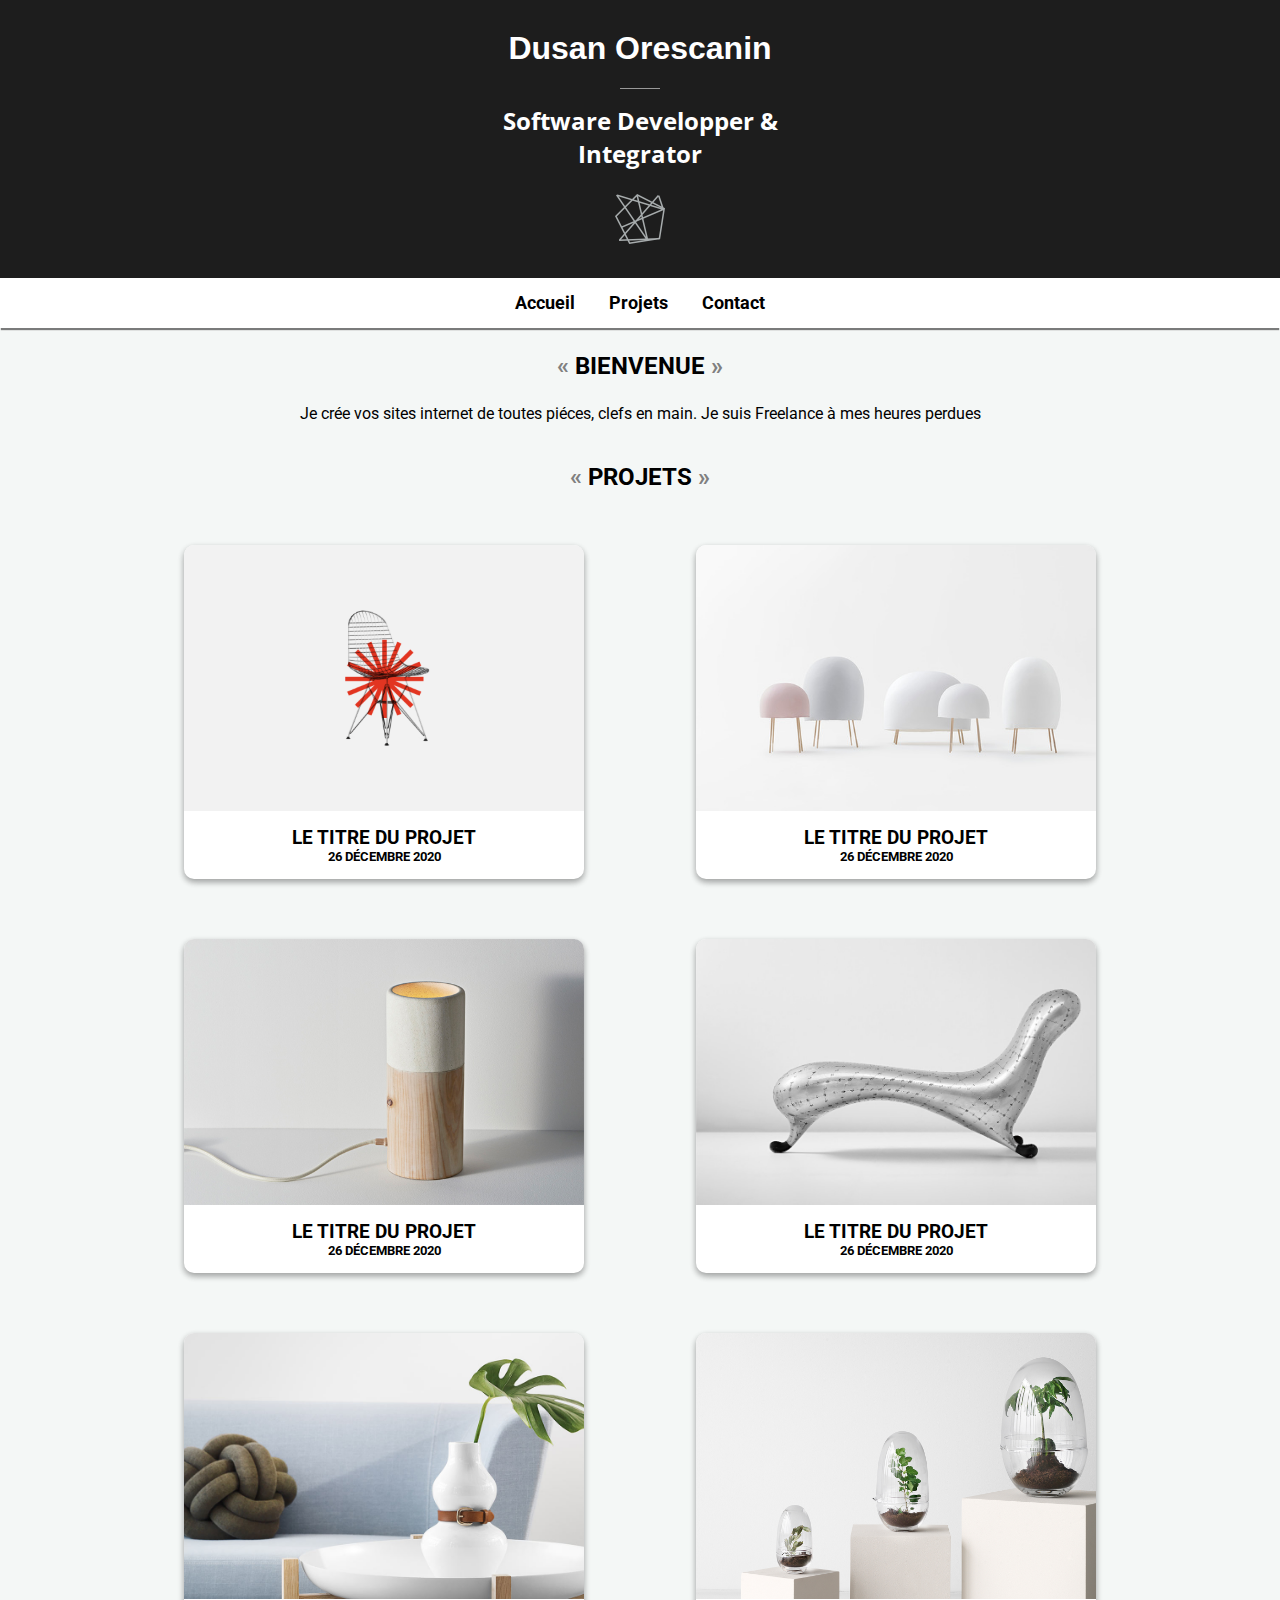
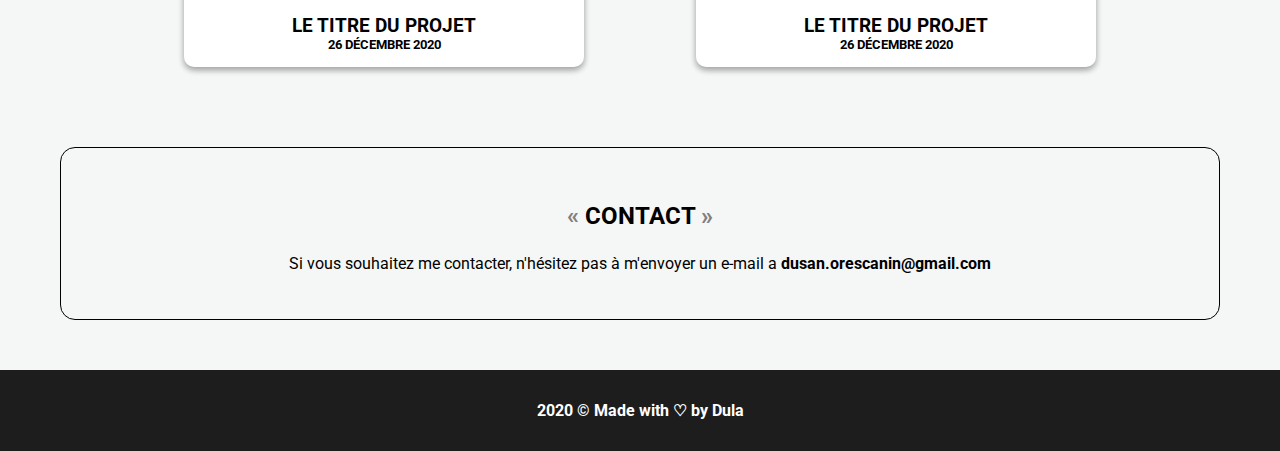
<file: index.html>
<!DOCTYPE html>
<html lang="en">
    <head>
        <meta charset="UTF-8">
        <meta name="viewport" content="width=device-width, initial-scale=1.0">
        <title>Dusan Orescanin - Software Developper</title>
        <link rel="stylesheet" type="text/css" href="style.css">
        <link rel="preconnect" href="https://fonts.gstatic.com">
        <link href="https://fonts.googleapis.com/css2?family=Cinzel&family=Merienda+One&family=Open+Sans&family=Roboto:wght@400;500&display=swap" rel="stylesheet">
        <link rel="icon" type="image/png" href="pictures/favicon.png" >
    </head>


    <body>
        <header>
            <h1>Dusan Orescanin</h1>
                <span class="separator"></span>
            <h2>Software Developper & Integrator</h2>
            <img src="pictures/logo.png" / alt="logo" title="Ceci est mon logo" id="logo" />
        </header>

        <nav>
            <ul>
                <li><a href="index.html">Accueil</a></li>
                <li><a href="#projets">Projets</a></li>
                <li><a href="#contact">Contact</a></li>
            </ul>    
        </nav>



            <section>
                <h3>Bienvenue</h3>
                <p>Je crée vos sites internet de toutes piéces, clefs en main. Je suis Freelance à mes heures perdues</p>
            </section>

            <div class="conteneur">
                <section>
                    <h3>Projets</h3>
                    <div id="projets">
                        <div class="projet">
                            <a href="project1.html">
                                <div class="picture">
                                    <img src="photos/illustration_1.png" alt="Mon premier projet"/>
                                </div>
                                <span class="titre_projet">Le titre du projet</span>
                                <span class="date_projet">26 décembre 2020</span>
                            </a>
                        </div>

                        <div class="projet">
                            <a href="project2.html">
                                <div class="picture">
                                    <img src="photos/illustration_2.jpg" alt="Mon deuxiéme projet"/>
                                </div>
                                <span class="titre_projet">Le titre du projet</span>
                                <span class="date_projet">26 décembre 2020</span>
                            </a>
                        </div>

                        <div class="projet">
                            <a href="project3.html">
                                <div class="picture">
                                    <img src="photos/illustration_3.jpg" alt="Mon troisiéme projet"/>
                                </div>
                                <span class="titre_projet">Le titre du projet</span>
                                <span class="date_projet">26 décembre 2020</span>
                            </a>
                        </div>

                        <div class="projet">
                            <a href="project4.html">
                                <div class="picture">
                                    <img src="photos/illustration_4.jpg" alt="Mon quatriéme projet"/>
                                </div>
                                <span class="titre_projet">Le titre du projet</span>
                                <span class="date_projet">26 décembre 2020</span>
                            </a>
                        </div>

                        <div class="projet">
                            <a href="project5.html">
                                <div class="picture">
                                    <img src="photos/illustration_5.jpg" alt="Mon cinquiéme projet"/>
                                </div>
                                <span class="titre_projet">Le titre du projet</span>
                                <span class="date_projet">26 décembre 2020</span>
                            </a>
                        </div>

                        <div class="projet">
                            <a href="project6.html">
                                <div class="picture">
                                    <img src="photos/illustration_6.jpg" alt="Mon sixiéme projet"/>
                                </div>
                                <span class="titre_projet">Le titre du projet</span>
                                <span class="date_projet">26 décembre 2020</span>
                            </a>
                        </div>
                    </div>
                </section>
            </div>            

                <div id="contact">
                    <h3>Contact</h3>
                    <p>Si vous souhaitez me contacter, n'hésitez pas à m'envoyer un e-mail a <a href="mailto:dusan.orescanin@gmail.com" title="Envoyez moi vos demandes.">dusan.orescanin@gmail.com</a></p>
                </div>
            
        
        <footer>
            <p>2020 © Made with <span>♡</span> by Dula</p>
        </footer>
    </body>
</html>
</file>
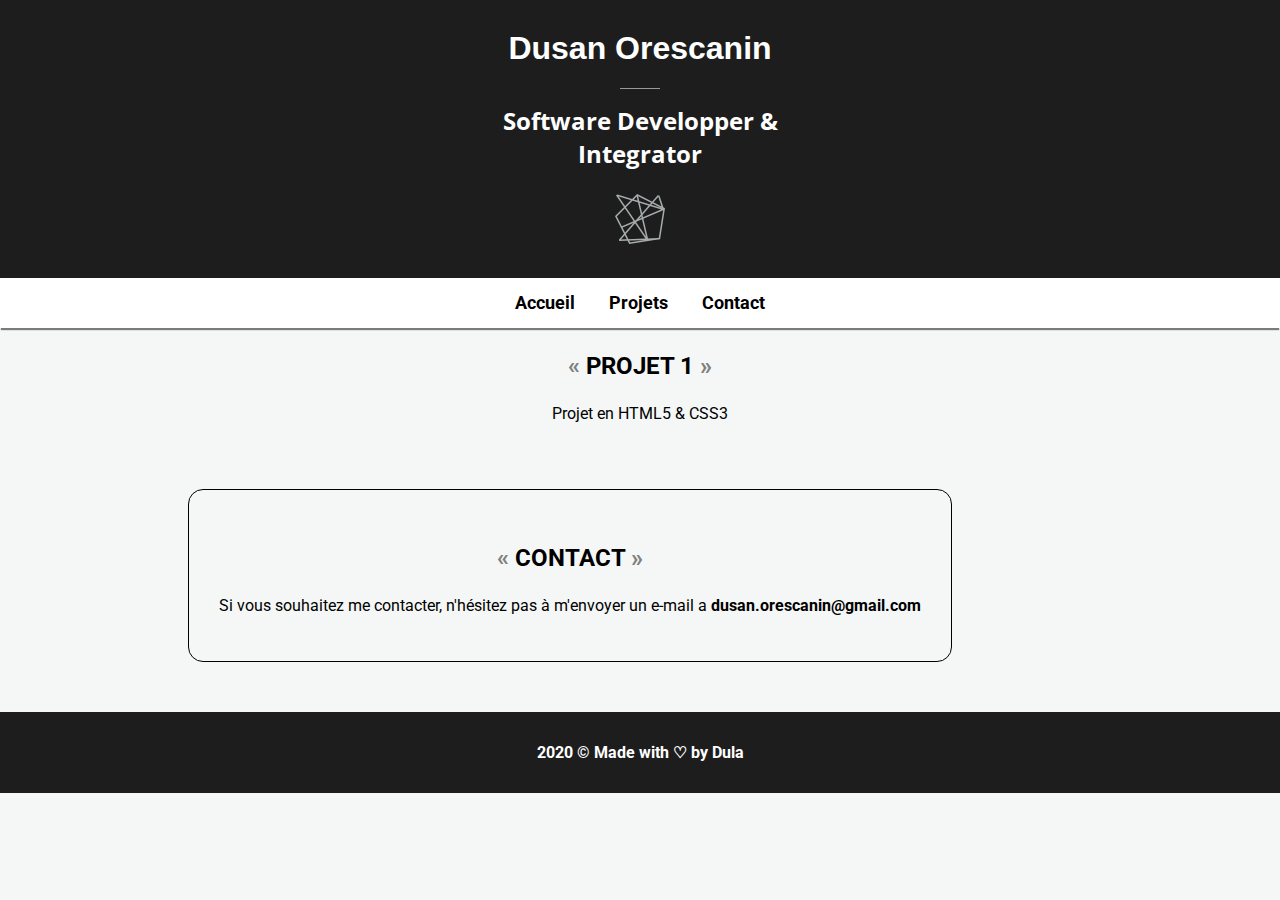
<file: project1.html>
<!DOCTYPE html>
<html lang="en">
    <head>
        <meta charset="UTF-8">
        <meta name="viewport" content="width=device-width, initial-scale=1.0">
        <title>Dusan Orescanin - Software Developper</title>
        <link rel="stylesheet" type="text/css" href="style.css">
        <link rel="preconnect" href="https://fonts.gstatic.com">
        <link href="https://fonts.googleapis.com/css2?family=Cinzel&family=Merienda+One&family=Open+Sans&family=Roboto:wght@400;500&display=swap" rel="stylesheet">
        <link rel="icon" type="image/png" href="pictures/favicon.png" >

    </head>


    <body>
        <header>
            <h1>Dusan Orescanin</h1>
                <span class="separator"></span>
            <h2>Software Developper & Integrator</h2>
            <img src="pictures/logo.png" / alt="logo" title="Ceci est mon logo" id="logo" />
        </header>

        <nav>
            <ul>
                <li><a href="index.html">Accueil</a></li>
                <li><a href="#projets">Projets</a></li>
                <li><a href="#contact">Contact</a></li>
            </ul>    
        </nav>



        <section>
            <h3>Projet 1</h3>
            <p>Projet en HTML5 & CSS3</p>
        </section>

        <div class="conteneur">
            

            <div id="contact">
                <h3>Contact</h3>
                <p>Si vous souhaitez me contacter, n'hésitez pas à m'envoyer un e-mail a <a href="mailto:dusan.orescanin@gmail.com" title="Envoyez moi vos demandes.">dusan.orescanin@gmail.com</a></p>
            </div>
            
        </div>

        <footer>
            <p>2020 © Made with <span>♡</span> by Dula</p>
        </footer>
    </body>
</html>
</file>
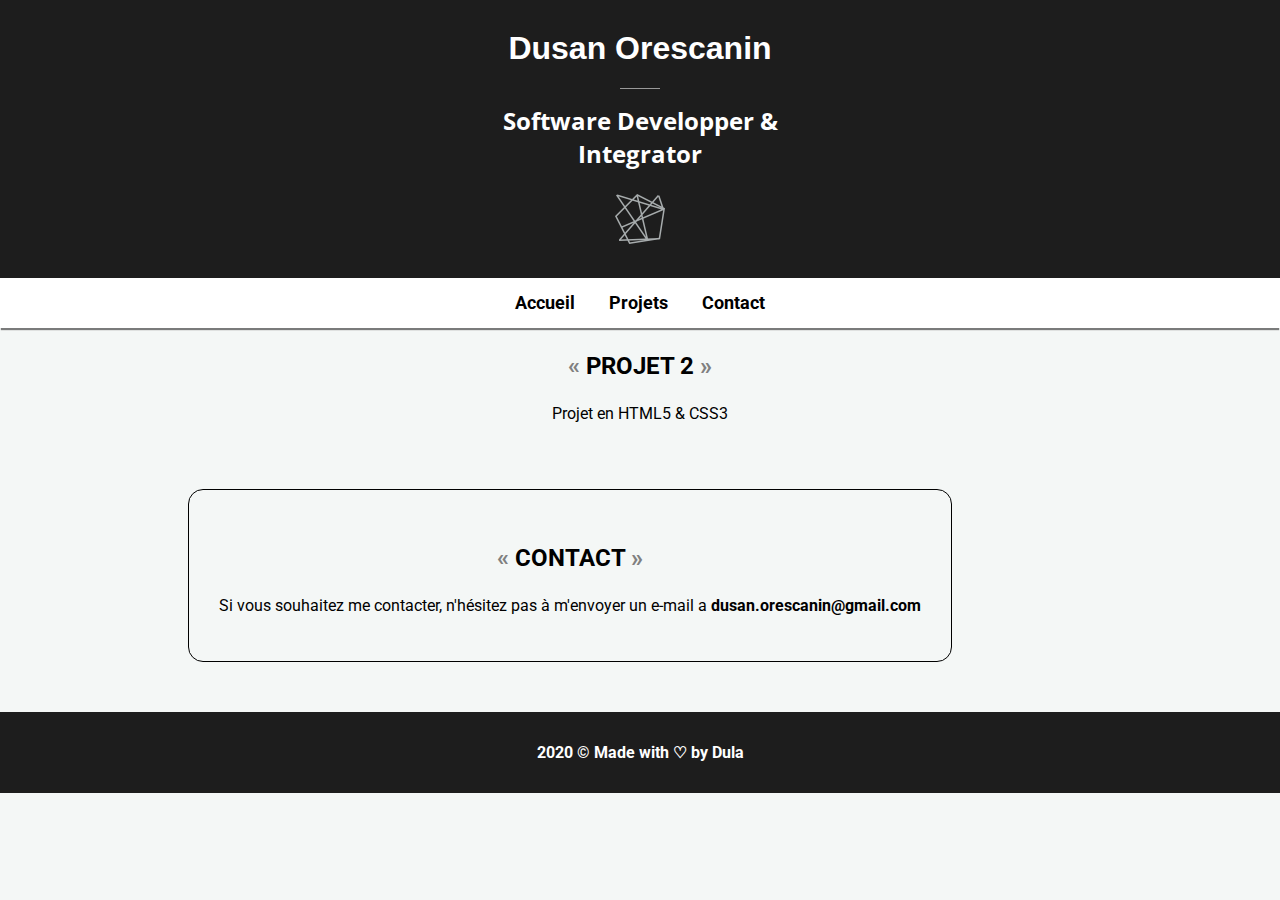
<file: project2.html>
<!DOCTYPE html>
<html lang="en">
    <head>
        <meta charset="UTF-8">
        <meta name="viewport" content="width=device-width, initial-scale=1.0">
        <title>Dusan Orescanin - Software Developper</title>
        <link rel="stylesheet" type="text/css" href="style.css">
        <link rel="preconnect" href="https://fonts.gstatic.com">
        <link href="https://fonts.googleapis.com/css2?family=Cinzel&family=Merienda+One&family=Open+Sans&family=Roboto:wght@400;500&display=swap" rel="stylesheet">
        <link rel="icon" type="image/png" href="pictures/favicon.png" >

    </head>


    <body>
        <header>
            <h1>Dusan Orescanin</h1>
                <span class="separator"></span>
            <h2>Software Developper & Integrator</h2>
            <img src="pictures/logo.png" / alt="logo" title="Ceci est mon logo" id="logo" />
        </header>

        <nav>
            <ul>
                <li><a href="index.html">Accueil</a></li>
                <li><a href="#projets">Projets</a></li>
                <li><a href="#contact">Contact</a></li>
            </ul>    
        </nav>



        <section>
            <h3>Projet 2</h3>
            <p>Projet en HTML5 & CSS3</p>
        </section>

        <div class="conteneur">
            

            <div id="contact">
                <h3>Contact</h3>
                <p>Si vous souhaitez me contacter, n'hésitez pas à m'envoyer un e-mail a <a href="mailto:dusan.orescanin@gmail.com" title="Envoyez moi vos demandes.">dusan.orescanin@gmail.com</a></p>
            </div>
            
        </div>

        <footer>
            <p>2020 © Made with <span>♡</span> by Dula</p>
        </footer>
    </body>
</html>
</file>
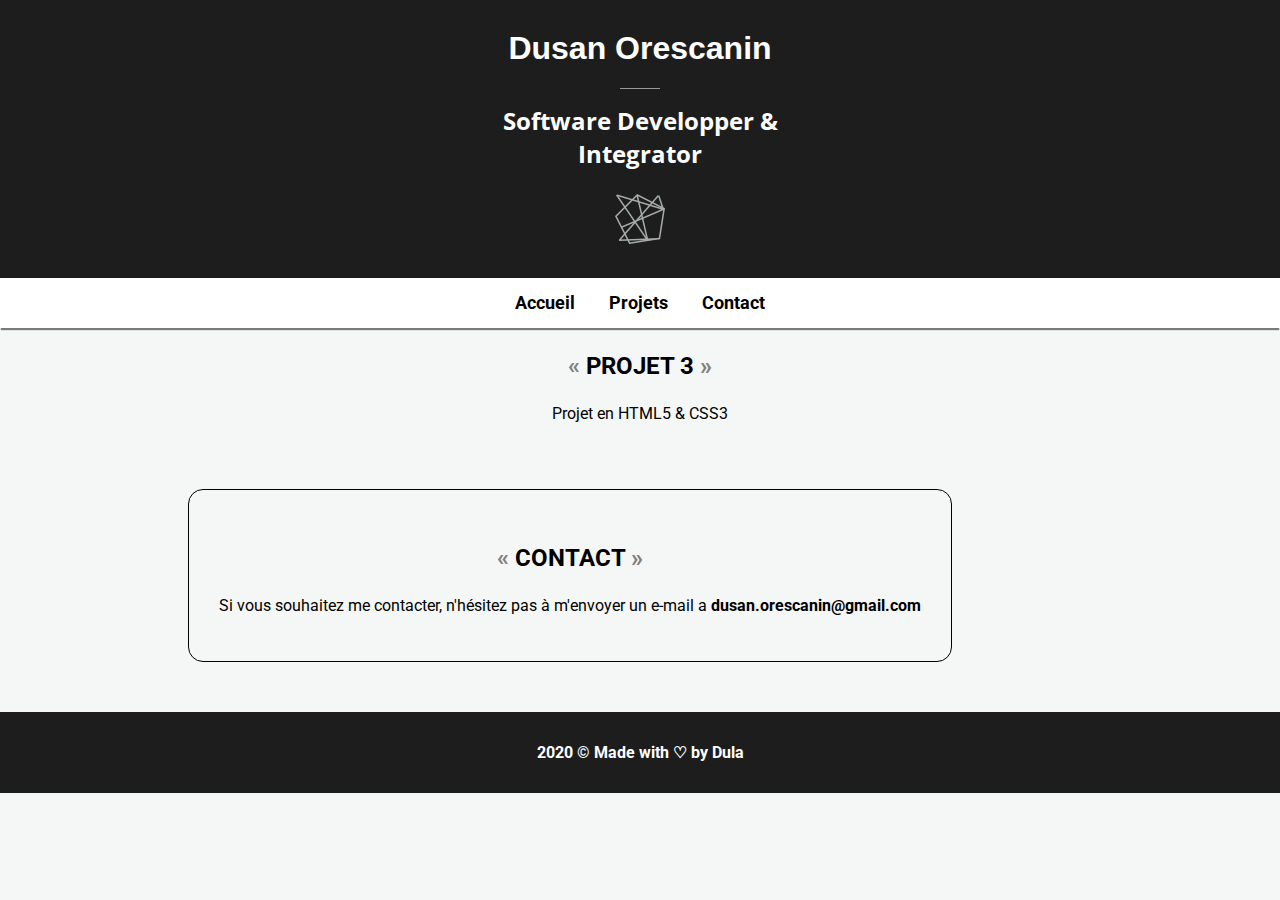
<file: project3.html>
<!DOCTYPE html>
<html lang="en">
    <head>
        <meta charset="UTF-8">
        <meta name="viewport" content="width=device-width, initial-scale=1.0">
        <title>Dusan Orescanin - Software Developper</title>
        <link rel="stylesheet" type="text/css" href="style.css">
        <link rel="preconnect" href="https://fonts.gstatic.com">
        <link href="https://fonts.googleapis.com/css2?family=Cinzel&family=Merienda+One&family=Open+Sans&family=Roboto:wght@400;500&display=swap" rel="stylesheet">
        <link rel="icon" type="image/png" href="pictures/favicon.png" >

    </head>


    <body>
        <header>
            <h1>Dusan Orescanin</h1>
                <span class="separator"></span>
            <h2>Software Developper & Integrator</h2>
            <img src="pictures/logo.png" / alt="logo" title="Ceci est mon logo" id="logo" />
        </header>

        <nav>
            <ul>
                <li><a href="index.html">Accueil</a></li>
                <li><a href="#projets">Projets</a></li>
                <li><a href="#contact">Contact</a></li>
            </ul>    
        </nav>



        <section>
            <h3>Projet 3</h3>
            <p>Projet en HTML5 & CSS3</p>
        </section>

        <div class="conteneur">
            

            <div id="contact">
                <h3>Contact</h3>
                <p>Si vous souhaitez me contacter, n'hésitez pas à m'envoyer un e-mail a <a href="mailto:dusan.orescanin@gmail.com" title="Envoyez moi vos demandes.">dusan.orescanin@gmail.com</a></p>
            </div>
            
        </div>

        <footer>
            <p>2020 © Made with <span>♡</span> by Dula</p>
        </footer>
    </body>
</html>
</file>
<file: style.css>
header
{
    text-align: center;
    background: #1d1d1d;
    color: white;
    padding-bottom: 30px;
}

body
{
    font-family: 'Roboto', sans-serif;
    background: #f4f7f6;
    margin: 0;

}

section
{
    text-align: center;
}

div
{
    text-align: center;
}

nav
{
    text-align: center;
    background: white;
    box-shadow: 0px 3px 1px -1px rgba(0, 0, 0, 0.5);
    font-size: 1.1em;
    padding: 15px;
}

footer
{   
    background: #1d1d1d;
    color: white;
    text-align: center;
    padding: 15px;
}

h1
{
    font-family: 'Merienda One', cursive, sans-serif;
    margin-top: 0;
    padding-top: 30px;
}

h2
{
    font-size: 1.5em;
    font-family: 'Open Sans', sans-serif;
    width: 400px;
    height: 40px;
    margin: auto;
}

h3:before
{
    content: "« ";
    color: grey;
}

h3
{ 
    font-size: 1.5em;
    text-transform: uppercase;
}

footer, a
{
    font-weight: bold;
}

h3:after
{
    content:" »";
    color: grey;
}


ul
{
    padding: 0;
    display: inline;
}

li
{
    list-style-type: none;
    display: inline;
    margin: 15px;
}

li:hover
{
    font-weight: bold;
}

a
{
    text-decoration: none;
    color: black;
}

a:visited
{
    color: black;
}

*
{
    box-sizing: 900px;;
    
}

.separator
{
    width: 40px;
    height: 1px;
    margin: 15px auto;
    display: block;
    background: #999999;
}

.conteneur
{
    width: 80%;
    margin: auto;
    display: flex;
}

.projet
{
    width: 400px;
    margin: 30px;
    display: inline-block;
    background: white;
    padding-bottom: 15px;
    border: 0px black solid;
    border-radius: 10px;
    overflow: hidden;
    box-shadow: 0 3px 6px rgba(0,0,0,0.16), 0 3px 6px rgba(0,0,0,0.23);
    margin-left: auto;
    margin-right: auto;
}


.projet:hover 
{
    box-shadow: 0 14px 28px rgba(0,0,0,0.25), 0 10px 10px rgba(0,0,0,0.22);
    transition: 0.3s;
  }

.projet img
{
    min-width:400px;
    height: 266px;
}

.projet .titre_projet
{
    font-size: 1.2em;
    text-transform: uppercase;
}

.projet span
{
    text-transform: uppercase;
    display: block;
}

.picture
{
    width: 400px;
    height: 266px;
    overflow: hidden;
    margin-bottom: 15px;
}

.projet .date_projet
{
    text-transform: uppercase;
    font-size: 0.8em;
}

#projets
{
    display: flex;
    flex-wrap: wrap;
}

#contact
{
    border: 1px black solid;
    border-radius: 15px;
    padding: 30px;
    margin: 50px 60px;
    
}

#logo
{
    margin-top: 50px;
    width: 50px;
}

@media all and (max-width:1000px)
{
    .projet { width: 100%, margin: 15px auto;}
    .projet img { width: 100%, height: auto, min-width: auto;}
    .projet .picture { width: 100%, height: auto;}
    header h2 { width:90%;}
    .conteneur {width: 100%%, margin:15px auto;}
    section {width: 100%;}
}
</file>
